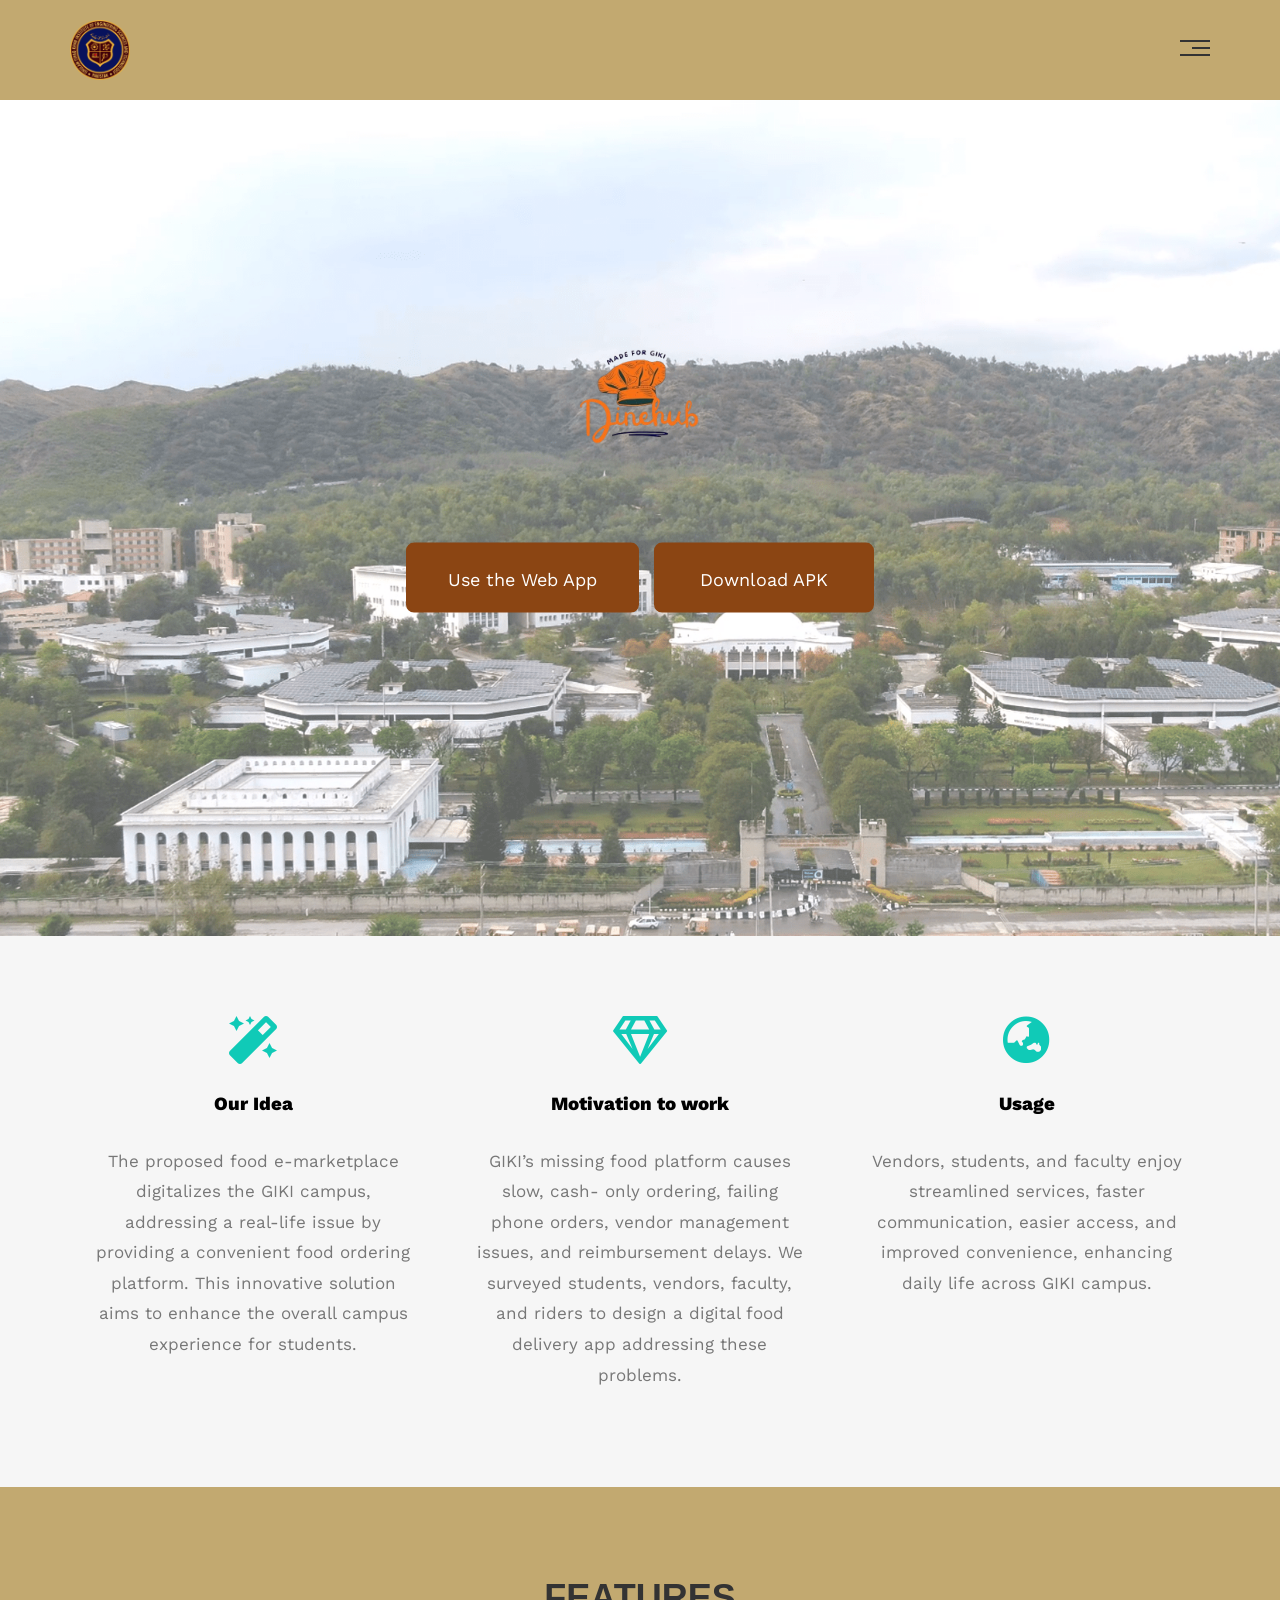
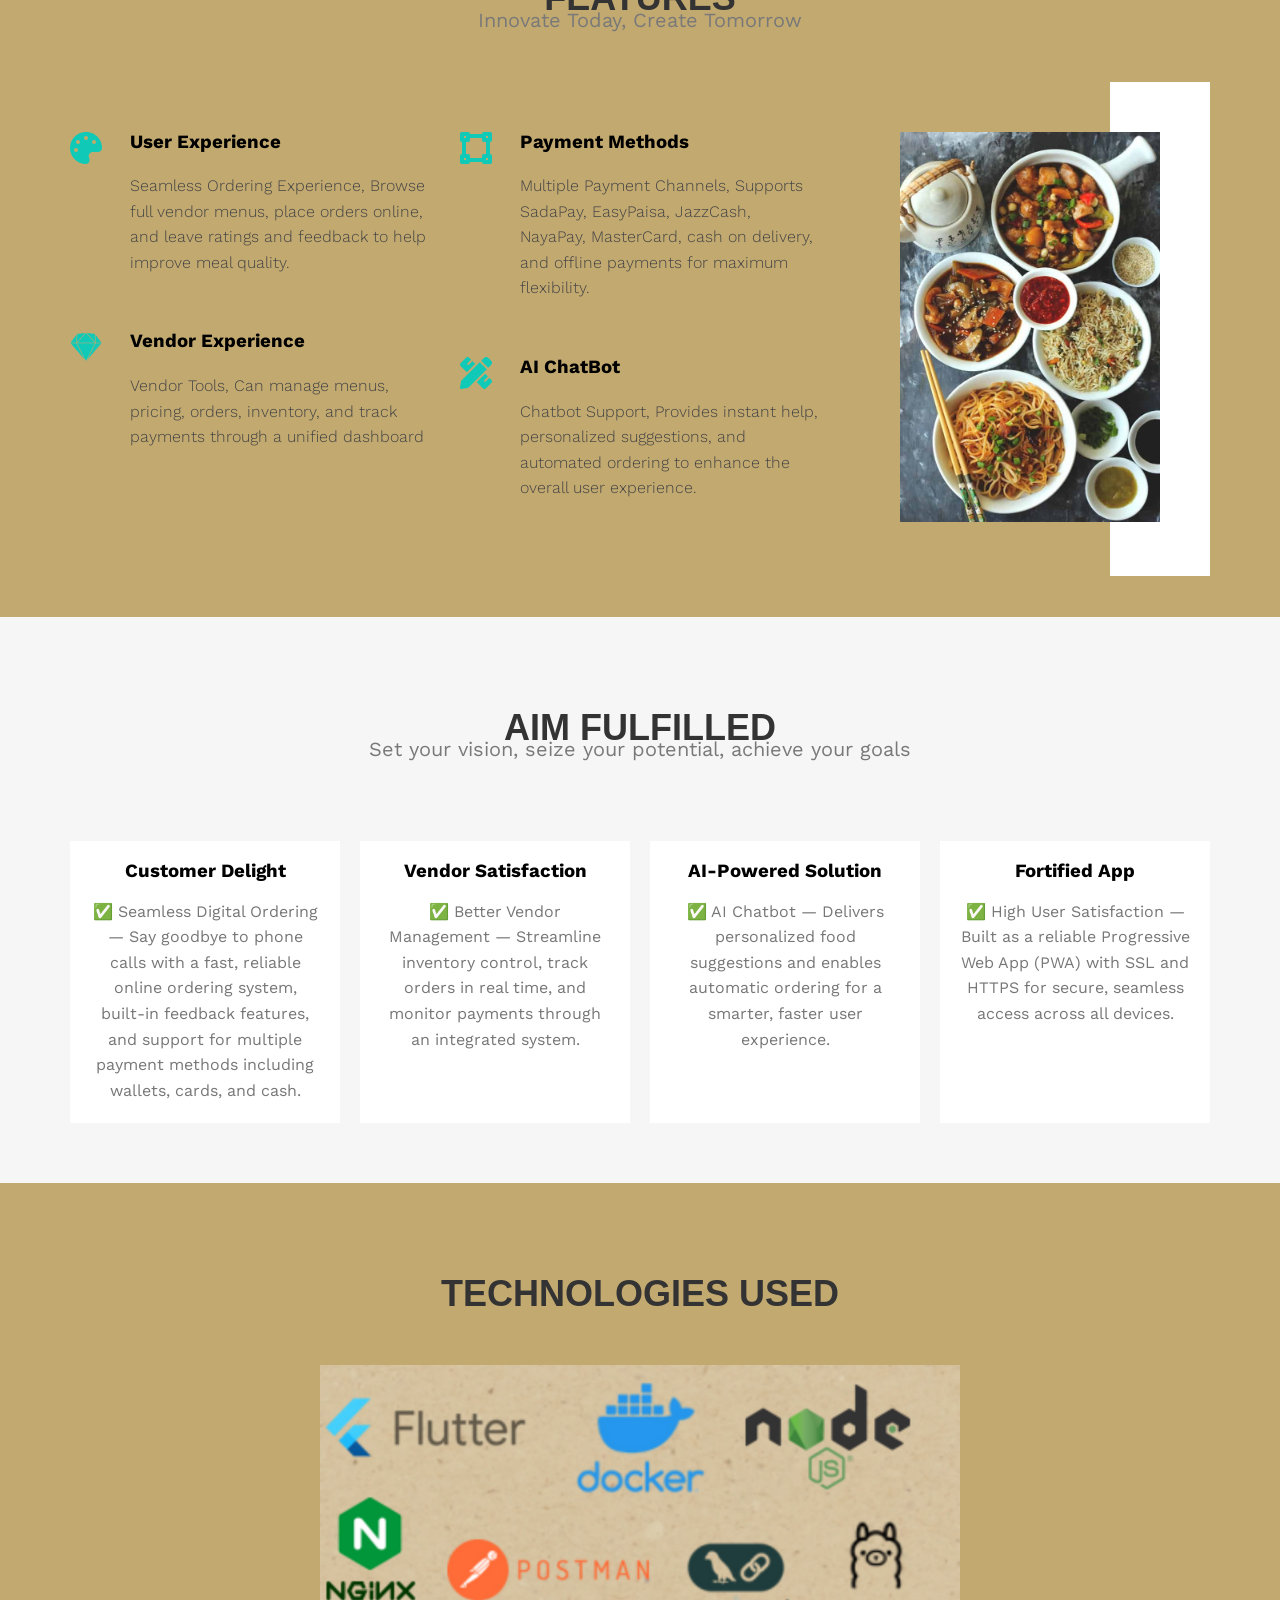
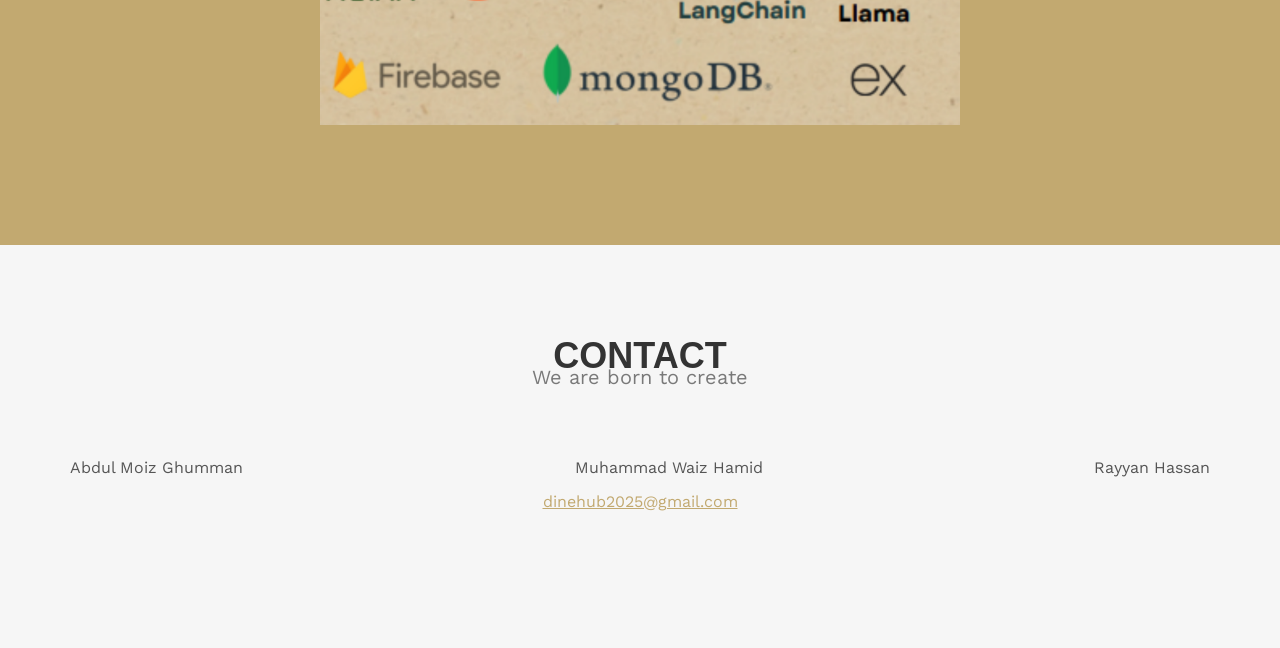
<file: index.html>
<!DOCTYPE html>
<html lang="en">
	<head>
		<meta charset="UTF-8" />
		<meta http-equiv="X-UA-Compatible" content="IE=edge" />
		<meta
			name="viewport"
			content="width=device-width, initial-scale=1.0"
		/>
		<title>DineHub</title>
		<!-- Main Template CSS File -->
		<link rel="stylesheet" href="css/style.css" />
		<!-- Render All Elements Normally -->
		<link rel="stylesheet" href="css/normalize.css" />
		<!-- Font Awesome Library -->
		<link rel="stylesheet" href="css/all.min.css" />
		<!-- Google Fonts -->
		<link rel="preconnect" href="https://fonts.gstatic.com" />
		<link
			href="https://fonts.googleapis.com/css2?family=Work+Sans:wght@200;300;400;500;600;700;800&#038;display=swap"
			rel="stylesheet"
		/>
	</head>
	<body>
		<!-- Start Header -->
		<div class="header">
			<div class="container">
				<img class="logo" src="images/gikilogo.png" alt="" />
				<div class="links">
					<span class="icon">
						<span></span>
						<span></span>
						<span></span>
					</span>
					<ul>
						<li><a href="#services">Features</a></li>
						<li><a href="#portfolio">Aim Fulfilled</a></li>
						<li><a href="#about">Technologies</a></li>
						<li><a href="#contact">Contact</a></li>
					</ul>
				</div>
			</div>
		</div>
		<!-- End Header -->
		<!-- Start Landing Section -->
		<div class="landing">
			<div class="intro-text">
				<img src="images/dinehublogo.png" alt="DineHub Logo" />
				<div class="buttons">
					<div class="web-button">
						<a href="https://dinehub.giki.edu.pk" target="_blank">Use the Web App</a>
					</div>
					<div class="apk-button">
						<a href="https://drive.google.com/uc?id=1W0k9SntnEwhAm-S5UNecaQCRGHmUGUW0&export=download" target="_blank" download>Download APK</a>
					</div>
				</div>
			</div>
		</div>
		<!-- End Landing Section -->
		<!-- Start Features -->
		<div class="features">
			<div class="container">
				<div class="feat">
					<i class="fas fa-magic fa-3x"></i>
					<h3>Our Idea</h3>
					<p>
						The proposed food e-marketplace digitalizes the GIKI campus, addressing a real-life issue by providing a convenient food ordering platform. This innovative solution aims to enhance the overall campus experience for students.
					</p>
				</div>
				<div class="feat">
					<i class="far fa-gem fa-3x"></i>
					<h3>Motivation to work</h3>
					<p>
						GIKI’s missing food platform causes slow, cash- only ordering, failing phone orders, vendor management issues, and reimbursement delays. We surveyed students, vendors, faculty, and
riders to design a digital food delivery app
addressing these problems. 
					</p>
				</div>
				<div class="feat">
					<i class="fas fa-globe-asia fa-3x"></i>
					<h3>Usage</h3>
					<p>
						Vendors, students, and faculty enjoy streamlined services, faster communication, easier access, and improved convenience, enhancing daily life across GIKI campus.
					</p>
				</div>
			</div>
		</div>
		<!-- End Features -->
		<!-- Start Services -->
		<div class="services" id="services">
			<div class="container">
				<h2 class="special-heading">Features</h2>
				<p>Innovate Today, Create Tomorrow</p>
				<div class="services-content">
					<div class="col">
						<div class="srv">
							<i class="fas fa-palette fa-2x"></i>
							<div class="text">
								<h3>User Experience</h3>
								<p>
									Seamless Ordering Experience, Browse full vendor menus, place orders online, and leave ratings and feedback to help improve meal quality.
								</p>
							</div>
						</div>
						<div class="srv">
							<i class="fab fa-sketch fa-2x"></i>
							<div class="text">
								<h3>Vendor Experience </h3>
								<p>
									Vendor Tools, Can manage menus, pricing, orders, inventory, and track payments through a unified dashboard
								</p>
							</div>
						</div>
					
					</div>
					<div class="col">
					
						<div class="srv">
							<i class="fas fa-vector-square fa-2x"></i>
							<div class="text">
								<h3>Payment Methods</h3>
								<p>
									Multiple Payment Channels, Supports SadaPay, EasyPaisa, JazzCash, NayaPay, MasterCard, cash on delivery, and offline payments for maximum flexibility.
								</p>
							</div>
						</div>
						<div class="srv">
							<i class="fas fa-pencil-ruler fa-2x"></i>
							<div class="text">
								<h3>AI ChatBot</h3>
								<p>
									Chatbot Support, Provides instant help, personalized suggestions, and automated ordering to enhance the overall user experience.
								</p>
							</div>
						</div>
						<!-- End Services -->
					</div>
					<div class="col">
						<div class="image image-column">
							<img src="images/foodpic.jpg" alt="" />
						</div>
					</div>
				</div>
			</div>
		</div>
		<!-- End Services -->
		<!-- Start Portfolio -->
		<div class="portfolio" id="portfolio">
			<div class="container">
				<h2 class="special-heading">Aim Fulfilled</h2>
				<p>Set your vision, seize your potential, achieve your goals</p>
				<div class="portfolio-content">
					<div class="card">		
						<div class="info">
							<h3>Customer Delight</h3>
							<p>
								✅ Seamless Digital Ordering — Say goodbye to phone calls with a fast, reliable online ordering system, built-in feedback features, and support for multiple payment methods including wallets, cards, and cash.
							</p>
						</div>
					</div>
					<div class="card">
						<div class="info">
							<h3>Vendor Satisfaction </h3>
							<p>
								✅ Better Vendor Management — Streamline inventory control, track orders in real time, and monitor payments through an integrated system.
							</p>
						</div>
					</div>
					<div class="card">
						
						<div class="info">
							<h3>AI-Powered Solution</h3>
							<p>
								✅ AI Chatbot — Delivers personalized food suggestions and enables automatic ordering for a smarter, faster user experience.
							</p>
						</div>
					</div>
					<div class="card">
						<div class="info">
							<h3>Fortified App</h3>
							<p>
								✅ High User Satisfaction — Built as a reliable Progressive Web App (PWA) with SSL and HTTPS for secure, seamless access across all devices.
							</p>
						</div>
					</div>
				</div>
			</div>
		</div>
		<!-- End Portfolio -->
		<!-- Start About -->
		<div class="about" id="about">
			<div class="container">
				<h2 class="special-heading">Technologies Used</h2>
				<div class="about-content">
					<div class="text">
						<img src="images/log.png" alt="Logos" />
					</div>
				</div>
			</div>
		</div>
		<!-- End About -->

		<!-- Start Contact -->
		<div class="contact" id="contact">
			<div class="container">
				<h2 class="special-heading">Contact</h2>
				<p>We are born to create</p>
				<div class="info">
					<div class="names">
						<span>Abdul Moiz Ghumman</span>
						<span>Muhammad Waiz Hamid</span>
						<span>Rayyan Hassan</span>
					</div>
					<p class="email">
						<a href="mailto:dinehub2025@gmail.com">dinehub2025@gmail.com</a>
					</p>
				</div>
			</div>
		</div>
		<!-- End Contact -->
	</body>
</html>
</file>
<file: css/style.css>
/* Start Variables */
:root {
  --main-color: #10cab7;
  --secondary-color: #ffffff;
  --section-padding: 60px;
  --section-background: #f6f6f6;
  --main-duration: 0.5s;
}
/* End Variables */
/* Start Global Rules */
* {
  -webkit-box-sizing: border-box;
  -moz-box-sizing: border-box;
  box-sizing: border-box;
}
html {
  scroll-behavior: smooth;
}
body {
  font-family: "Work Sans", sans-serif;
  background-color: #c2a970; /* Change background color */
}
.container {
  padding-left: 15px;
  padding-right: 15px;
  margin-left: auto;
  margin-right: auto;
}
/* Small */
@media (min-width: 768px) {
  .container {
    width: 750px;
  }
}
/* Medium */
@media (min-width: 992px) {
  .container {
    width: 970px;
  }
}
/* Large */
@media (min-width: 1200px) {
  .container {
    width: 1170px;
  }
}
/* End Global Rules */
/* Start Components */
.special-heading {
    font-family: 'Poppins', sans-serif; /* Use the desired font */
    font-weight: 700; /* Make the font bold */
    font-size: 36px; /* Adjust the font size */
    color: #333; /* Set a dark color */
    text-transform: uppercase; /* Optional: Make the text uppercase */
    margin-bottom: 20px; /* Add spacing below the heading */
    text-align: center; /* Center-align the headings */
}
.special-heading + p {
  margin: -30px 0 0;
  font-size: 20px;
  text-align: center;
  color: #797979;
}
@media (max-width: 767px) {
  .special-heading {
    font-size: 60px;
  }
  .special-heading + p {
    margin-top: -20px;
  }
}
/* End Components */
/* Start Header */
.header {
  padding: 20px;
  background-color: #c2a970; /* Change header background color */
}
.header .container {
  display: flex;
  justify-content: space-between;
  align-items: center;
}
.header .logo {
  width: 60px;
}
.header .links {
  position: relative;
}
.header .links:hover .icon span:nth-child(2) {
  width: 100%;
}
.header .links .icon {
  width: 30px;
  display: flex;
  flex-wrap: wrap;
  justify-content: flex-end;
}
.header .links .icon span {
  background-color: #333;
  margin-bottom: 5px;
  height: 2px;
}
.header .links .icon span:first-child {
  width: 100%;
}
.header .links .icon span:nth-child(2) {
  width: 60%;
  transition: var(--main-duration);
}
.header .links .icon span:last-child {
  width: 100%;
}
.header .links ul {
  list-style: none;
  margin: 0;
  padding: 0;
  background-color: #f6f6f6;
  position: absolute;
  right: 0;
  min-width: 200px;
  top: calc(100% + 15px);
  display: none;
  z-index: 1;
}
.header .links ul::before {
  content: "";
  border-width: 10px;
  border-style: solid;
  border-color: transparent transparent #f6f6f6 transparent;
  position: absolute;
  right: 5px;
  top: -20px;
}
.header .links:hover ul {
  display: block;
}
.header .links ul li a {
  display: block;
  padding: 15px;
  text-decoration: none;
  color: #333;
  transition: var(--main-duration);
}
.header .links ul li a:hover {
  padding-left: 25px;
}
.header .links ul li:not(:last-child) a {
  border-bottom: 1px solid hsl(0, 0%, 87%);
}
/* End Header */
/* Start Landing Section */
.landing {
  background-image: url(../images/a.png); /* Replace landing.jpg with a.png */
  background-size: cover;
  height: calc(100vh - 64px);
  position: relative;
  display: flex;
  justify-content: center;
  align-items: center;
  text-align: center;
  flex-direction: column;
}
.landing .intro-text {
  position: absolute;
  left: 50%;
  top: 50%;
  text-align: center;
  transform: translate(-50%, -50%);
  width: 320px;
  max-width: 100%;
  margin-top: -50px; /* Move the content up */
  text-align: center; /* Ensure the content is centered */
}
.landing .intro-text h1 {
  margin: 0;
  font-weight: bold;
  font-size: 50px;
  color: var(--main-color);
}
.landing .intro-text p {
  font-size: 20px; /* Make the text visually appealing */
  color: #333; /* Adjust text color */
  margin-top: 10px; /* Add spacing below the logo */
  font-size: 19px;
  line-height: 1.8;
}
.landing .intro-text img {
  max-width: 200px; /* Adjust the size of the logo */
  height: auto;
  margin: 0 auto; /* Center the image horizontally */
  animation: bounce 20s infinite; /* Apply the bounce animation */
  position: relative; /* Ensure the position can be adjusted */
  top: -20px; /* Move the logo 20px above its current position */
}

/* Keyframes for bounce animation */
@keyframes bounce {
  0%, 100% {
    transform: translateY(0); /* Start and end at the original position */
  }
  50% {
    transform: translateY(-20px); /* Move up by 20px */
  }
}

.landing .buttons {
    margin-top: 20px;
    display: flex;
    justify-content: center;
    gap: 15px; /* Add spacing between the buttons */
}

.landing .web-button a,
.landing .apk-button a {
    background-color: #8B4513; /* Set button background color to brown */
    color: white; /* Set button text color to white */
    padding: 15px 40px; /* Adjust padding for better alignment */
    font-size: 18px; /* Button font size */
    text-decoration: none; /* Remove underline */
    border-radius: 8px; /* Rounded corners */
    display: inline-block;
    transition: background-color 0.3s, transform 0.3s; /* Add animation for hover effects */
    min-width: 220px; /* Ensure both buttons are the same width */
    height: 70px; /* Ensure consistent button height */
    line-height: 40px; /* Adjust line height for vertical centering */
    text-align: center; /* Center text within the button */
    overflow: hidden; /* Prevent text overflow */
    white-space: nowrap; /* Prevent text wrapping */
    border: 2px solid #8B4513; /* Add a border matching the button color */
}

.landing .web-button a:hover,
.landing .apk-button a:hover {
    background-color: #A0522D; /* Slightly lighter brown shade on hover */
    color: white; /* Keep text color white on hover */
    transform: scale(1.1); /* Add a zoom effect on hover */
    box-shadow: 0 8px 15px rgba(0, 0, 0, 0.2); /* Add shadow on hover */
}

.landing .web-button a:active,
.landing .apk-button a:active {
    transform: scale(1); /* Reset scale when clicked */
    box-shadow: 0 4px 10px rgba(0, 0, 0, 0.1); /* Reduce shadow on click */
}

/* Add media query for mobile responsiveness */
@media (max-width: 768px) {
  .buttons {
    display: flex;
    flex-direction: column;
    align-items: center;
    gap: 10px; /* Add spacing between buttons */
  }

  .buttons .web-button a,
  .buttons .apk-button a {
    display: block;
    width: 100%; /* Make buttons take full width */
    text-align: center;
    padding: 10px 15px; /* Adjust padding for better touch experience */
    font-size: 16px; /* Adjust font size for readability */
  }
}

/* End Landing Section */
/* Start Features */
.features {
  padding-top: var(--section-padding);
  padding-bottom: var(--section-padding);
  background-color: var(--section-background);
}
.features .container {
  display: grid;
  grid-template-columns: repeat(auto-fill, minmax(300px, 1fr));
  grid-gap: 20px;
}
.features .feat {
  padding: 20px;
  text-align: center;
}
.features .feat i {
  color: var(--main-color);
}
.features .feat h3 {
  font-weight: 800;
  margin: 30px 0;
}
.features .feat p {
  line-height: 1.8;
  color: #777;
  font-size: 17px;
}
/* End Features */
/* Start Services  */
.services {
  padding-top: var(--section-padding);
  padding-bottom: var(--section-padding);
}
.services .services-content {
  display: grid;
  grid-template-columns: repeat(auto-fill, minmax(300px, 1fr));
  grid-gap: 30px;
  margin-top: 100px;
}
.services .services-content .srv {
  display: flex;
  margin-bottom: 40px;
}
@media (max-width: 767px) {
  .services .services-content .srv {
    flex-direction: column;
    text-align: center;
  }
}
.services .services-content .srv i {
  color: var(--main-color);
  flex-basis: 60px;
}
.services .services-content .srv .text {
  flex: 1;
}
.services .services-content .srv .text h3 {
  margin: 0 0 20px;
}
.services .services-content .srv .text p {
  color: #444;
  font-weight: 300;
  line-height: 1.6;
}
.services .services-content .image {
  text-align: center;
  position: relative;
}
.services .services-content .image::before {
  content: "";
  background-color: var(--secondary-color);
  width: 100px;
  height: calc(100% + 100px);
  top: -50px;
  position: absolute;
  right: 0;
  z-index: -1;
}
.services .services-content .image img {
  width: 260px;
}
@media (max-width: 1199px) {
  .image-column {
    display: none;
  }
}
/* Start Services  */
/* Start Portfolio */
.portfolio {
  padding-top: var(--section-padding);
  padding-bottom: var(--section-padding);
  background-color: var(--section-background);
}
.portfolio .portfolio-content {
  display: flex;
  justify-content: space-between; /* Add space between the cards */
  flex-wrap: wrap; /* Ensure cards wrap on smaller screens */
  gap: 20px; /* Add spacing between cards */
  margin-top: 80px;
}
.portfolio .portfolio-content .card {
  flex: 1 1 calc(25% - 20px); /* Each card takes 25% of the width minus the gap */
  box-sizing: border-box; /* Include padding and border in width */
  text-align: center; /* Center-align content inside the card */
  background-color: white;
}
.portfolio .portfolio-content .card img {
  max-width: 100%; /* Ensure images are responsive */
  height: auto;
}
.portfolio .portfolio-content .card .info {
  padding: 20px;
}
.portfolio .portfolio-content .card .info h3 {
  margin: 0;
}
.portfolio .portfolio-content .card .info p {
  color: #777;
  line-height: 1.6;
  margin-bottom: 0;
}
/* End Portfolio */
/* Start About */
.about {
  padding-top: var(--section-padding);
  padding-bottom: calc(var(--section-padding) + 60px);
}
.about .about-content {
  display: flex;
  justify-content: center; /* Center the content */
  align-items: center;
  margin-top: 50px;
}
@media (max-width: 991px) {
  .about .about-content {
    flex-direction: column;
    text-align: center;
  }
}
.about .about-content .image {
  position: relative;
  width: 250px;
  height: 375px;
}
@media (max-width: 991px) {
  .about .about-content .image {
    margin: 0 auto 60px;
  }
}
.about .about-content .image::before {
  content: "";
  position: absolute;
  background-color: #ebeced;
  width: 100px;
  height: calc(100% + 80px);
  top: -40px;
  left: -20px;
  z-index: -1;
}
.about .about-content .image::after {
  top: -40px;
  content: "";
  position: absolute;
  width: 120px;
  height: 300px;
  border-left: 80px solid var(--main-color);
  border-bottom: 80px solid var(--main-color);
  z-index: -1;
  right: -150px;
}
@media (max-width: 991px) {
  .about .about-content .image::before,
  .about .about-content .image::after {
    display: none;
  }
}
.about .about-content .image img {
  max-width: 100%;
}
.about .about-content .text {
  flex-basis: calc(100% - 500px);
}
.about .about-content .text p:first-of-type {
  font-weight: bold;
  line-height: 2;
  margin-bottom: 50px;
}
.about .about-content .text hr {
  width: 50%;
  display: inline-block;
  border-color: var(--main-color);
}
.about .about-content .text p:last-of-type {
  line-height: 2;
  color: #777;
}
.about .text img {
    width: 100%; /* Make the image take up the full width of its container */
    max-width: 1000px; /* Set a maximum width for larger screens */
    height: auto; /* Maintain aspect ratio */
    display: block;
    margin: 0 auto; /* Center the image */
}
/* End About */
/* Start Contact */
.contact {
  padding-top: var(--section-padding);
  padding-bottom: var(--section-padding);
  background-color: var(--section-background);
}
.contact .info {
  padding-top: var(--section-padding);
  padding-bottom: var(--section-padding);
  text-align: center;
}
.contact .info .label {
  font-size: 35px;
  font-weight: 800;
  color: var(--secondary-color);
  letter-spacing: -2px;
  margin-bottom: 15px;
}
.contact .info .link {
  display: block;
  font-size: 35px;
  font-weight: 800;
  color: var(--main-color);
  text-decoration: none;
}
.contact .info .social {
  display: flex;
  justify-content: center;
  margin-top: 20px;
  font-size: 16px;
}
.contact .info .social i {
  margin-left: 10px;
  color: var(--secondary-color);
}
@media (max-width: 767px) {
  .contact .info .label,
  .contact .info .link {
    font-size: 25px;
  }
}
.info .names p {
    margin: 10px 0; /* Add spacing between the names */
    font-size: 16px; /* Adjust font size */
    color: #555; /* Set a grey color for the names */
    text-align: center; /* Center-align the names */
}
.info .label {
    color: #b1c6c4; /* Set the text color to #10cab7 */
    font-weight: bold; /* Optional: Make it bold */
}
.info .names {
    display: flex; /* Arrange names in a row */
    justify-content: space-between; /* Add space between names */
    gap: 20px; /* Add spacing between names */
    margin-top: 10px; /* Add spacing above the names */
    text-align: center;
}

.info .names span {
    font-size: 16px; /* Adjust font size */
    color: #555; /* Optional: Set a grey color for the names */
}
/* End Contact */


a {
  color: #c2a970; /* Change link color */
}

button, .btn {
  background-color: #c2a970; /* Change button background color */
  border-color: #c2a970; /* Change button border color */
}
</file>
